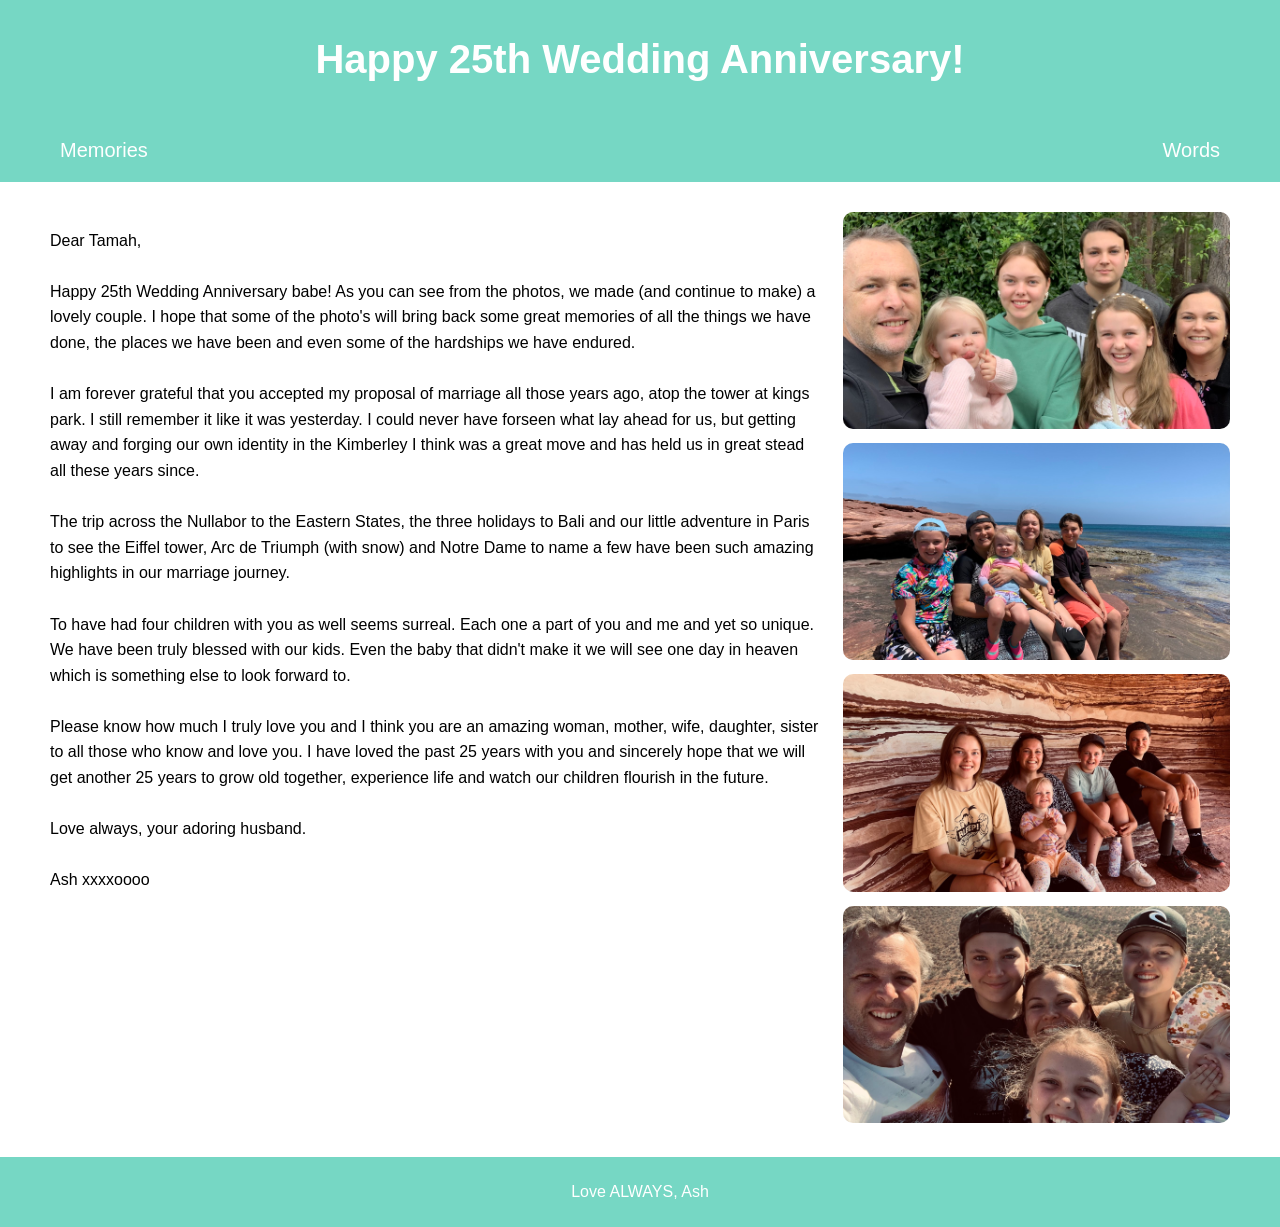
<file: card.html>
<!DOCTYPE html>
<html lang="en">
<head>
    <meta charset="UTF-8">
    <meta name="viewport" content="width=device-width, initial-scale=1.0">
    <title>Happy 25th Wedding Anniversary!</title>
    <link rel="stylesheet" type="text/css" href="css/styles2.css">
</head>
<body>
    <header>
        <h1>Happy 25th Wedding Anniversary!</h1>
    </header>

    <nav>
        <div class="menu">
            <a href="index.html"><button>Memories</button></a>
            <a href="card.html"><button>Words</button></a>
        </div>
    </nav>

    <div class="container">
        <div class="left-column">
            <p>
                Dear Tamah,<br><br>

                Happy 25th Wedding Anniversary babe!  As you can see from the photos, we made (and continue to make) a lovely couple.  I hope that some of the photo's will bring back some great memories of all the things we have done, the places we have been and even some of the hardships we have endured.<br><br>

                I am forever grateful that you accepted my proposal of marriage all those years ago, atop the tower at kings park.  I still remember it like it was yesterday.  I could never have forseen what lay ahead for us, but getting away and forging our own identity in the Kimberley I think was a great move and has held us in great stead all these years since.<br><br>

                The trip across the Nullabor to the Eastern States, the three holidays to Bali and our little adventure in Paris to see the Eiffel tower, Arc de Triumph (with snow) and Notre Dame to name a few have been such amazing highlights in our marriage journey.<br><br>

                To have had four children with you as well seems surreal.  Each one a part of you and me and yet so unique.  We have been truly blessed with our kids.  Even the baby that didn't make it we will see one day in heaven which is something else to look forward to.<br><br>

                Please know how much I truly love you and I think you are an amazing woman, mother, wife, daughter, sister to all those who know and love you. I have loved the past 25 years with you and sincerely hope that we will get another 25 years to grow old together, experience life and watch our children flourish in the future.<br><br>

                Love always, your adoring husband.<br><br>
                Ash xxxxoooo
            </p>
        </div>
        <div class="right-column">
            <div class="row">
                <div class="column">
                    <img src="img/200.jpg" alt="Image 1">
                </div>
            </div>
            <div class="row">
                <div class="column">
                    <img src="img/201.jpg" alt="Image 2">
                </div>
            </div>
            <div class="row">
                <div class="column">
                    <img src="img/202.jpg" alt="Image 3">
                </div>
            </div>
            <div class="row">
                <div class="column">
                    <img src="img/203.jpg" alt="Image 4">
                </div>
            </div>
        </div>
    </div>

    <footer>
        <p>Love ALWAYS, Ash</p>
    </footer>
</body>
</html>
</file>
<file: css/styles2.css>
body {
    font-family: Arial, sans-serif;
    margin: 0;
    padding: 0;
    display: flex;
    flex-direction: column;
    min-height: 100vh;
}

header {
    background-color: #76D7C4;
    color: #fff;
    text-align: center;
    padding: 10px;
}

header h1 {
    font-size: 40px;
}

nav {
    background-color: #76D7C4;
    color: #fff;
    text-align: center;
    padding: 10px;
}

.menu {
    max-width: 1200px;
    margin: 0 auto;
    display: flex;
    justify-content: space-between;
}

.menu a {
    text-decoration: none;
}

.menu button {
    background-color: #76D7C4;
    font-size: 20px;
    color: #fff;
    border: none;
    padding: 10px 20px;
    cursor: pointer;
}

.container {
    flex: 1;
    max-width: 1200px;
    margin: 0 auto;
    padding: 20px;
    display: flex;
    flex-wrap: wrap;
}

.left-column {
    flex: 2; /* Takes up 2/3 of the width */
    box-sizing: border-box;
    padding: 10px;
}

.left-column p {
    font-size: 16px;
    line-height: 1.6;
}

.right-column {
    flex: 1; /* Takes up 1/3 of the width */
    box-sizing: border-box;
    padding: 10px;
}

.row {
    display: flex;
    flex-wrap: wrap;
    margin: -10px;
}

.column {
    flex: 1;
    padding: 10px;
    box-sizing: border-box;
}

.column img {
    max-width: 100%;
    border-radius: 10px;
}

footer {
    background-color: #76D7C4;
    color: #fff;
    text-align: center;
    padding: 10px;
    margin-top: auto;
}
</file>
